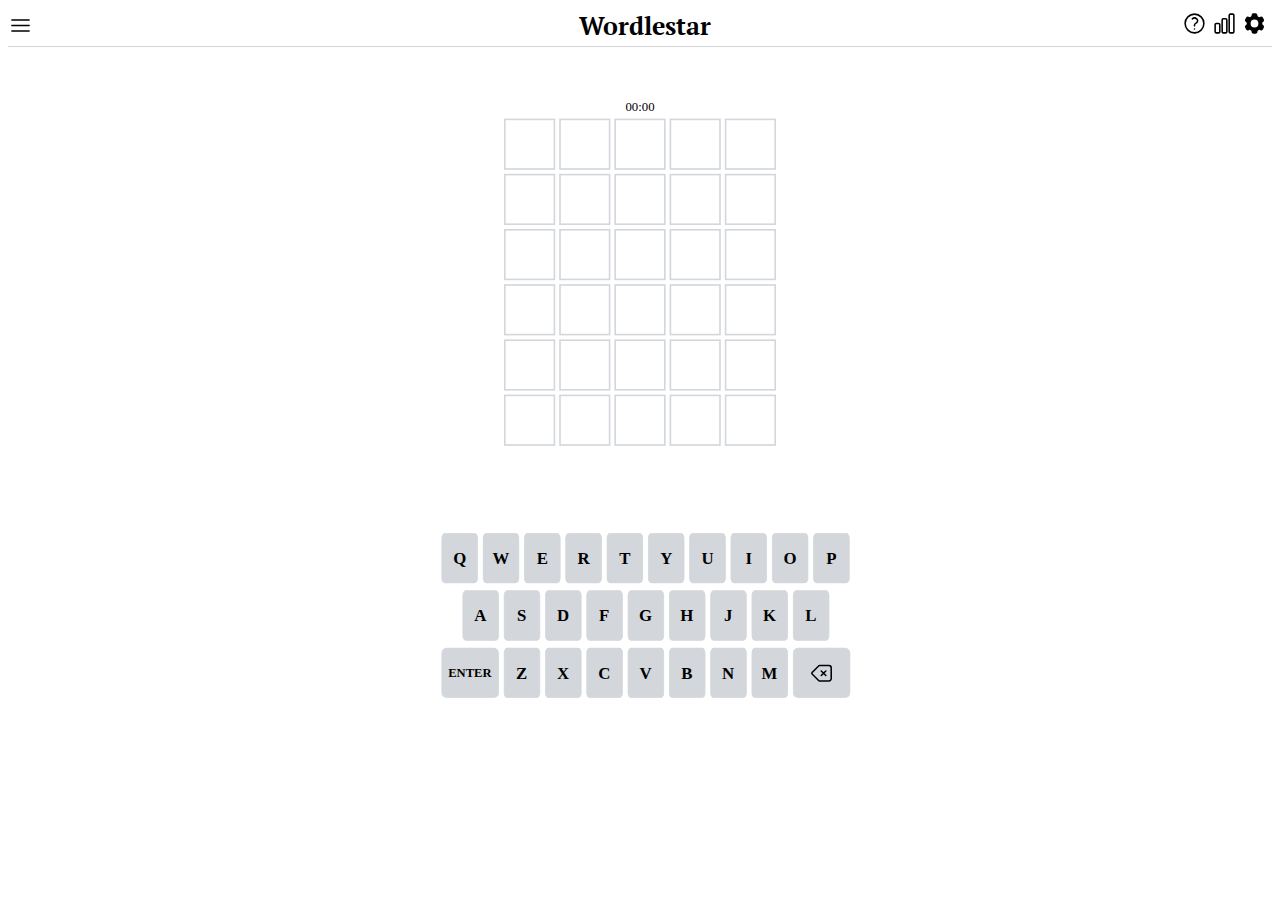
<file: index.html>
<!DOCTYPE html>
<html lang="en">
  <head>
    <meta charset="UTF-8" />
    <meta name="viewport" content="width=device-width, initial-scale=1.0" />
    <title>Wordlestar!!</title>
    <link rel="stylesheet" href="css/header.css" />
    <link rel="stylesheet" href="css/main.css" />
    <link rel="stylesheet" href="css/footer.css">

    <!--폰트-->
    <link rel="preconnect" href="https://fonts.googleapis.com">
    <link rel="preconnect" href="https://fonts.gstatic.com" crossorigin>
    <link href="https://fonts.googleapis.com/css2?family=PT+Serif:wght@700&family=Yeseva+One&display=swap" rel="stylesheet">
    
  </head>

  <body>
    <header>
      <!-- 헤더 왼쪽 -->
      <div class="header-menu">        
          <img src="assets/3bars.svg" alt="" />
        </div>
      </div>
      <!-- 헤더 중간 -->
      <div class="header-title">Wordlestar</div>
      <!-- 헤더 오른쪽 -->
      <div class="header-icons">
        <div class="header-icons__icon">
          <img src="assets/question.svg" alt="" />
        </div>
        <div class="header-icons__icon">
          <img src="assets/chart bar.svg" alt="" />
        </div>
        <div class="header-icons__icon">
          <img src="assets/setting.svg" alt="" />
        </div>
      </div>
    </header>

    <main>
      <!-- 타이머 -->
      <div id="timer">00:00</div>
      <!-- 메인 가로 1째줄 --> 
      <div class="board-row row-0">
        <!-- data-index(속성)는 필요한 블록을 쉽게 찾아가기 위해 사용.00=0번줄에 1번째블록 (참고: data-어떤이름도 기재가능.) -->
        <div class="board-column" data-index="00"></div> 
        <div class="board-column" data-index="01"></div>
        <div class="board-column" data-index="02"></div>
        <div class="board-column" data-index="03"></div>
        <div class="board-column" data-index="04"></div>
      </div>
      <!-- 메인 가로 2째줄  -->
      <div class="board-row row-1">
        <div class="board-column" data-index="10"></div>
        <div class="board-column" data-index="11"></div>
        <div class="board-column" data-index="12"></div>
        <div class="board-column" data-index="13"></div>
        <div class="board-column" data-index="14"></div>
      </div>
      <!-- 메인 가로 3째줄  -->
      <div class="board-row row-2">
        <div class="board-column" data-index="20"></div>
        <div class="board-column" data-index="21"></div>
        <div class="board-column" data-index="22"></div>
        <div class="board-column" data-index="23"></div>
        <div class="board-column" data-index="24"></div>
      </div>
      <!-- 메인 가로 4째줄  -->
      <div class="board-row row-3">
        <div class="board-column" data-index="30"></div>
        <div class="board-column" data-index="31"></div>
        <div class="board-column" data-index="32"></div>
        <div class="board-column" data-index="33"></div>
        <div class="board-column" data-index="34"></div>
      </div>
      <!-- 메인 가로 5째줄 -->
      <div class="board-row row-4">
        <div class="board-column" data-index="40"></div>
        <div class="board-column" data-index="41"></div>
        <div class="board-column" data-index="42"></div>
        <div class="board-column" data-index="43"></div>
        <div class="board-column" data-index="44"></div>
      </div>
      <!-- 메인 가로 6째줄 -->
      <div class="board-row row-5">
        <div class="board-column" data-index="50"></div>
        <div class="board-column" data-index="51"></div>
        <div class="board-column" data-index="52"></div>
        <div class="board-column" data-index="53"></div>
        <div class="board-column" data-index="54"></div>
      </div>
    </main>

    <footer> 
      <!-- 가로 첫째줄 & 10칸 -->
      <div class="keyboard-row row-0">
        <!-- data-key(속성)는 특정 키보드가 눌렸을 때, 눌린 블록의 특정키를 쉽게 찾아가기 위해 사용. -->    
        <div class="keyboard-block" data-key="Q">Q</div>
        <div class="keyboard-block" data-key="W">W</div>
        <div class="keyboard-block" data-key="E">E</div>
        <div class="keyboard-block" data-key="R">R</div>
        <div class="keyboard-block" data-key="T">T</div>
        <div class="keyboard-block" data-key="Y">Y</div>
        <div class="keyboard-block" data-key="U">U</div>
        <div class="keyboard-block" data-key="I">I</div>
        <div class="keyboard-block" data-key="O">O</div>
        <div class="keyboard-block" data-key="P">P</div>
      </div>
      <!-- 가로 둘째줄 & 9칸 -->
      <div class="keyboard-row row-1">
        <div class="keyboard-block" data-key="A">A</div>
        <div class="keyboard-block" data-key="S">S</div>
        <div class="keyboard-block" data-key="D">D</div>
        <div class="keyboard-block" data-key="F">F</div>
        <div class="keyboard-block" data-key="G">G</div>
        <div class="keyboard-block" data-key="H">H</div>
        <div class="keyboard-block" data-key="J">J</div>
        <div class="keyboard-block" data-key="K">K</div>
        <div class="keyboard-block" data-key="L">L</div>
      </div>
      <!-- 가로 셋째줄 & 9칸 -->
      <div class="keyboard-row row-2">
        <div class="keyboard-block__custom__1" data-key="ENTER">ENTER</div>
        <div class="keyboard-block" data-key="Z">Z</div>
        <div class="keyboard-block" data-key="X">X</div>
        <div class="keyboard-block" data-key="C">C</div>
        <div class="keyboard-block" data-key="V">V</div>
        <div class="keyboard-block" data-key="B">B</div>
        <div class="keyboard-block" data-key="N">N</div>
        <div class="keyboard-block" data-key="M">M</div>
        <div class="keyboard-block__custom__2" data-key="BACKSPACE">
          <img src="assets/backspace.svg" alt="BACKSPACE">
        </div>
      </div>
    </footer>
    <script src="js/index.js"></script>
  </body>
</html>
</file>
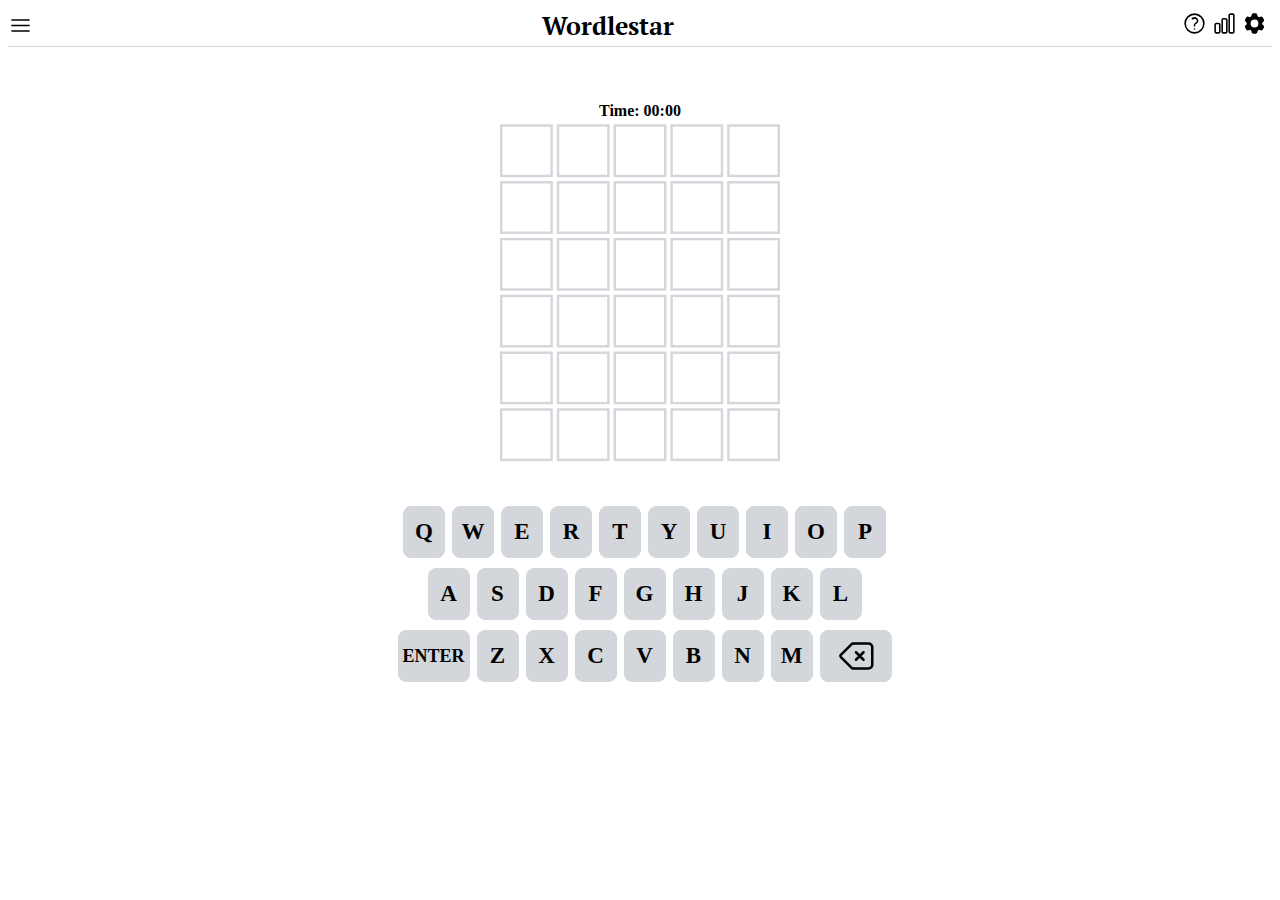
<file: static/index.html>
<!DOCTYPE html>
<html lang="en">
  <head>
    <meta charset="UTF-8" />
    <meta name="viewport" content="width=device-width, initial-scale=1.0" />
    <title>Wordlestar!!</title>
    <link rel="stylesheet" href="css/header.css" />
    <link rel="stylesheet" href="css/main.css" />
    <link rel="stylesheet" href="css/footer.css" />
    <link rel="stylesheet" href="css/style.css" />

    <!--폰트-->
    <link rel="preconnect" href="https://fonts.googleapis.com" />
    <link rel="preconnect" href="https://fonts.gstatic.com" crossorigin />
    <link
      href="https://fonts.googleapis.com/css2?family=PT+Serif:wght@700&family=Yeseva+One&display=swap"
      rel="stylesheet"
    />
  </head>

  <body>
    <header>
      <!-- 헤더 왼쪽 -->
      <div class="header-menu">
        <img src="assets/3bars.svg" alt="" />
      </div>
      <!-- 헤더 중간 -->
      <div class="header-title">Wordlestar</div>
      <!-- 헤더 오른쪽 -->
      <div class="header-icons">
        <div class="header-icons__icon">
          <img src="assets/question.svg" alt="" />
        </div>
        <div class="header-icons__icon">
          <img src="assets/chart bar.svg" alt="" />
        </div>
        <div class="header-icons__icon">
          <img src="assets/setting.svg" alt="" />
        </div>
      </div>
    </header>

    <main>
      <!-- 타이머 -->
      <div id="timer">Time: 00:00</div>
      <!-- 회색 사각형들로 글자 입력될 부분: 메인 가로 1째줄 -->
      <div class="board-row row-0">
        <!-- data-index(속성)는 필요한 블록을 쉽게 찾아가기 위해 사용.00=0번줄에 1번째블록 (참고: data-어떤이름도 기재가능.) -->
        <div class="board-column" data-index="00"></div>
        <div class="board-column" data-index="01"></div>
        <div class="board-column" data-index="02"></div>
        <div class="board-column" data-index="03"></div>
        <div class="board-column" data-index="04"></div>
      </div>
      <!-- 메인 가로 2째줄  -->
      <div class="board-row row-1">
        <div class="board-column" data-index="10"></div>
        <div class="board-column" data-index="11"></div>
        <div class="board-column" data-index="12"></div>
        <div class="board-column" data-index="13"></div>
        <div class="board-column" data-index="14"></div>
      </div>
      <!-- 메인 가로 3째줄  -->
      <div class="board-row row-2">
        <div class="board-column" data-index="20"></div>
        <div class="board-column" data-index="21"></div>
        <div class="board-column" data-index="22"></div>
        <div class="board-column" data-index="23"></div>
        <div class="board-column" data-index="24"></div>
      </div>
      <!-- 메인 가로 4째줄  -->
      <div class="board-row row-3">
        <div class="board-column" data-index="30"></div>
        <div class="board-column" data-index="31"></div>
        <div class="board-column" data-index="32"></div>
        <div class="board-column" data-index="33"></div>
        <div class="board-column" data-index="34"></div>
      </div>
      <!-- 메인 가로 5째줄 -->
      <div class="board-row row-4">
        <div class="board-column" data-index="40"></div>
        <div class="board-column" data-index="41"></div>
        <div class="board-column" data-index="42"></div>
        <div class="board-column" data-index="43"></div>
        <div class="board-column" data-index="44"></div>
      </div>
      <!-- 메인 가로 6째줄 -->
      <div class="board-row row-5">
        <div class="board-column" data-index="50"></div>
        <div class="board-column" data-index="51"></div>
        <div class="board-column" data-index="52"></div>
        <div class="board-column" data-index="53"></div>
        <div class="board-column" data-index="54"></div>
      </div>
    </main>

    <footer>
      <!-- 하단의 키보드 부분: 가로 첫째줄 & 10칸 -->
      <div class="keyboard-row row-0">
        <!-- data-key(속성)는 특정 키보드가 눌렸을 때, 눌린 블록의 특정키를 쉽게 찾아가기 위해 사용. -->
        <div class="keyboard-column" data-key="Q">Q</div>
        <div class="keyboard-column" data-key="W">W</div>
        <div class="keyboard-column" data-key="E">E</div>
        <div class="keyboard-column" data-key="R">R</div>
        <div class="keyboard-column" data-key="T">T</div>
        <div class="keyboard-column" data-key="Y">Y</div>
        <div class="keyboard-column" data-key="U">U</div>
        <div class="keyboard-column" data-key="I">I</div>
        <div class="keyboard-column" data-key="O">O</div>
        <div class="keyboard-column" data-key="P">P</div>
      </div>
      <!-- 가로 둘째줄 & 9칸 -->
      <div class="keyboard-row row-1">
        <div class="keyboard-column" data-key="A">A</div>
        <div class="keyboard-column" data-key="S">S</div>
        <div class="keyboard-column" data-key="D">D</div>
        <div class="keyboard-column" data-key="F">F</div>
        <div class="keyboard-column" data-key="G">G</div>
        <div class="keyboard-column" data-key="H">H</div>
        <div class="keyboard-column" data-key="J">J</div>
        <div class="keyboard-column" data-key="K">K</div>
        <div class="keyboard-column" data-key="L">L</div>
      </div>
      <!-- 가로 셋째줄 & 9칸 -->
      <div class="keyboard-row row-2">
        <div class="keyboard-column wide" id="enter-key" data-key="Enter">
          ENTER
        </div>
        <div class="keyboard-column" data-key="Z">Z</div>
        <div class="keyboard-column" data-key="X">X</div>
        <div class="keyboard-column" data-key="C">C</div>
        <div class="keyboard-column" data-key="V">V</div>
        <div class="keyboard-column" data-key="B">B</div>
        <div class="keyboard-column" data-key="N">N</div>
        <div class="keyboard-column" data-key="M">M</div>
        <div class="keyboard-column wide" id="back-key" data-key="Backspace">
          <img src="assets/backspace.svg" alt="back" />
        </div>
      </div>
    </footer>
    <script src="js/index.js"></script>
  </body>
</html>
</file>
<file: css/header.css>
/* 헤더 전체 */
header {
  display: flex;
  justify-content: space-between;
  align-items: center;
  border-bottom: 1px solid #d3d6da;
  padding-bottom: 3px;
  margin-bottom: 10px;
  font-family: "PT Serif", serif;
  font-weight: 700;
  font-style: normal;
}

/* 왼쪽 */
.header-menu {
  display: flex;
  justify-content: center;
  align-items: center;
  cursor: pointer;
  position: relative;
  margin: 2.5px 0 2.5px 0;
}
.header-menu img {
  width: 25px;
  height: 25px;
}

/* 중간 */
.header-title {
  font-size: 25px;
  font-weight: bold;
  position: relative; /* 원래 배치되어야 할 위치에서 지정한 값만큼 떨어진곳에 요소를 배치 */
  left: 37px;
}

/* 오른쪽 */
.header-icons {
  display: flex;
  justify-content: center;
  align-items: center;
  cursor: pointer;
  position: relative;
  margin: 2.5px 0 2.5px 0;
}

.header-icons__icon img {
  margin-right: 5px;
  width: 25px;
  height: 25px;
}
</file>
<file: css/main.css>
main {
  display: flex;
  flex-direction: column;
  justify-content: center;
  align-items: center;
  gap: 5px;
  scale: 0.8;
}

.board-row {
  display: flex;
  justify-content: center;
  align-items: center;
  gap: 5px;
}

.board-column {
  display: flex;
  justify-content: center;
  align-items: center;
  border: 2.5px solid #d3d6da;
  width: 60px;
  height: 60px;
  font-weight: bolder;
  font-size: xx-large;
  cursor: pointer;
}
</file>
<file: css/footer.css>
/* 풋터 전체 */
footer {
  display: flex;
  flex-direction: column;
  justify-content: center;
  align-items: center;
  width: 100vw;
  bottom: 0px;
  margin-bottom: 1px;
  scale: 0.7;
}

/* 풋터 가로줄 3칸 */
.keyboard-row {
  display: flex;
  justify-content: center;
  align-items: center;
  margin-top: 10px;
}

/* 키보드 각 블럭 */
.keyboard-block {
  display: flex;
  justify-content: center;
  align-items: center;
  width: 50px;
  height: 70px;
  font-weight: bolder;
  font-size: 24px;
  background-color: #d3d6da;
  border: 1px solid #d3d6da;
  border-radius: 10%;
  margin-right: 7px;
  cursor: pointer;
}

.keyboard-block__custom__1 {
  display: flex;
  justify-content: center;
  align-items: center;
  width: 80px;
  height: 70px;
  font-weight: bolder;
  font-size: 18px;
  background-color: #d3d6da;
  border: 1px solid #d3d6da;
  border-radius: 10%;
  margin-right: 7px;
  cursor: pointer;
}

.keyboard-block__custom__2 {
  display: flex;
  justify-content: center;
  align-items: center;
  width: 80px;
  height: 70px;
  font-weight: bolder;
  font-size: 20px;
  background-color: #d3d6da;
  border: 1px solid #d3d6da;
  border-radius: 10%;
  margin-right: 7px;
  cursor: pointer;
}

.keyboard-block__custom__2 img {
  width: 35px;
}
</file>
<file: static/css/header.css>
/* 헤더 전체 */
header {
  display: flex;
  justify-content: space-between;
  align-items: center;
  border-bottom: 1px solid #d3d6da;
  padding-bottom: 3px;
  margin-bottom: 10px;
  font-family: "PT Serif", serif;
  font-weight: 700;
  font-style: normal;
}

/* 왼쪽 */
.header-menu {
  display: flex;
  justify-content: center;
  align-items: center;
  cursor: pointer;
  /* position: relative; */
  margin: 2.5px 0 2.5px 0;
}
.header-menu img {
  width: 25px;
  height: 25px;
}

/* 중간 */
.header-title {
  font-size: 25px;
  font-weight: bold;
  /* position: relative; 원래 배치되어야 할 위치에서 지정한 값만큼 떨어진곳에 요소를 배치 */
  left: 37px;
}

/* 오른쪽 */
.header-icons {
  display: flex;
  justify-content: center;
  align-items: center;
  cursor: pointer;
  /* position: relative; */
  margin: 2.5px 0 2.5px 0;
}

.header-icons__icon img {
  margin-right: 5px;
  width: 25px;
  height: 25px;
}
</file>
<file: static/css/main.css>
main {
  display: flex;
  flex-direction: column; /* 기존 좌우 배치 -> 상하 배치로 변경 */
  justify-content: center;
  align-items: center;
  gap: 5px;
  scale: 0.8;
  font-weight: bolder;
  font-size: 20px;
}

/* 바디 - 가로 줄 5칸 */
.board-row {
  display: flex;
  justify-content: center;
  align-items: center;
  gap: 5px;
}

/* 바디 - 세로 줄 5칸 */
.board-column {
  display: flex;
  justify-content: center;
  align-items: center;
  border: 3px solid #d3d6da;
  width: 60px;
  height: 60px;
  font-weight: bolder;
  font-size: xx-large;
  cursor: pointer;
}
</file>
<file: static/css/footer.css>
/* 풋터 전체 */
footer {
  display: flex;
  flex-direction: column;
  justify-content: center;
  align-items: center;
  width: 100vw;
  bottom: 0px;
  margin-bottom: 1px;
}

/* 풋터 가로줄 3칸 */
.keyboard-row {
  display: flex;
  justify-content: center;
  align-items: center;
  margin-bottom: 10px;
}

/* 키보드 각 블럭 */
.keyboard-column {
  width: 40px;
  height: 50px;
  font-size: 23px;
  border: 1px solid #d3d6da;
  border-radius: 8px;
  background-color: #d3d6da;
  margin-right: 7px;
  display: flex;
  justify-content: center;
  align-items: center;
  font-weight: bold;
  cursor: pointer;
}

.keyboard-column.wide {
  width: 70px;
  height: 50px;
  font-size: large;
  border: 1px solid #d3d6da;
  border-radius: 8px;
  background-color: #d3d6da;
  margin-right: 7px;
  display: flex;
  justify-content: center;
  align-items: center;
  font-weight: bold;
  cursor: pointer;
}

.keyboard-column.wide img {
  width: 40px;
}
</file>
<file: static/css/style.css>
/* @import "./reset.css"; */
@import "./header.css";
@import "./main.css";
@import "./footer.css";

.body {
  background-color: white;
  color: black;
  display: flex;
  flex-direction: column;
  justify-content: space-between;
  align-items: center;
  height: 100vh;
  width: 96vw;
}
</file>
